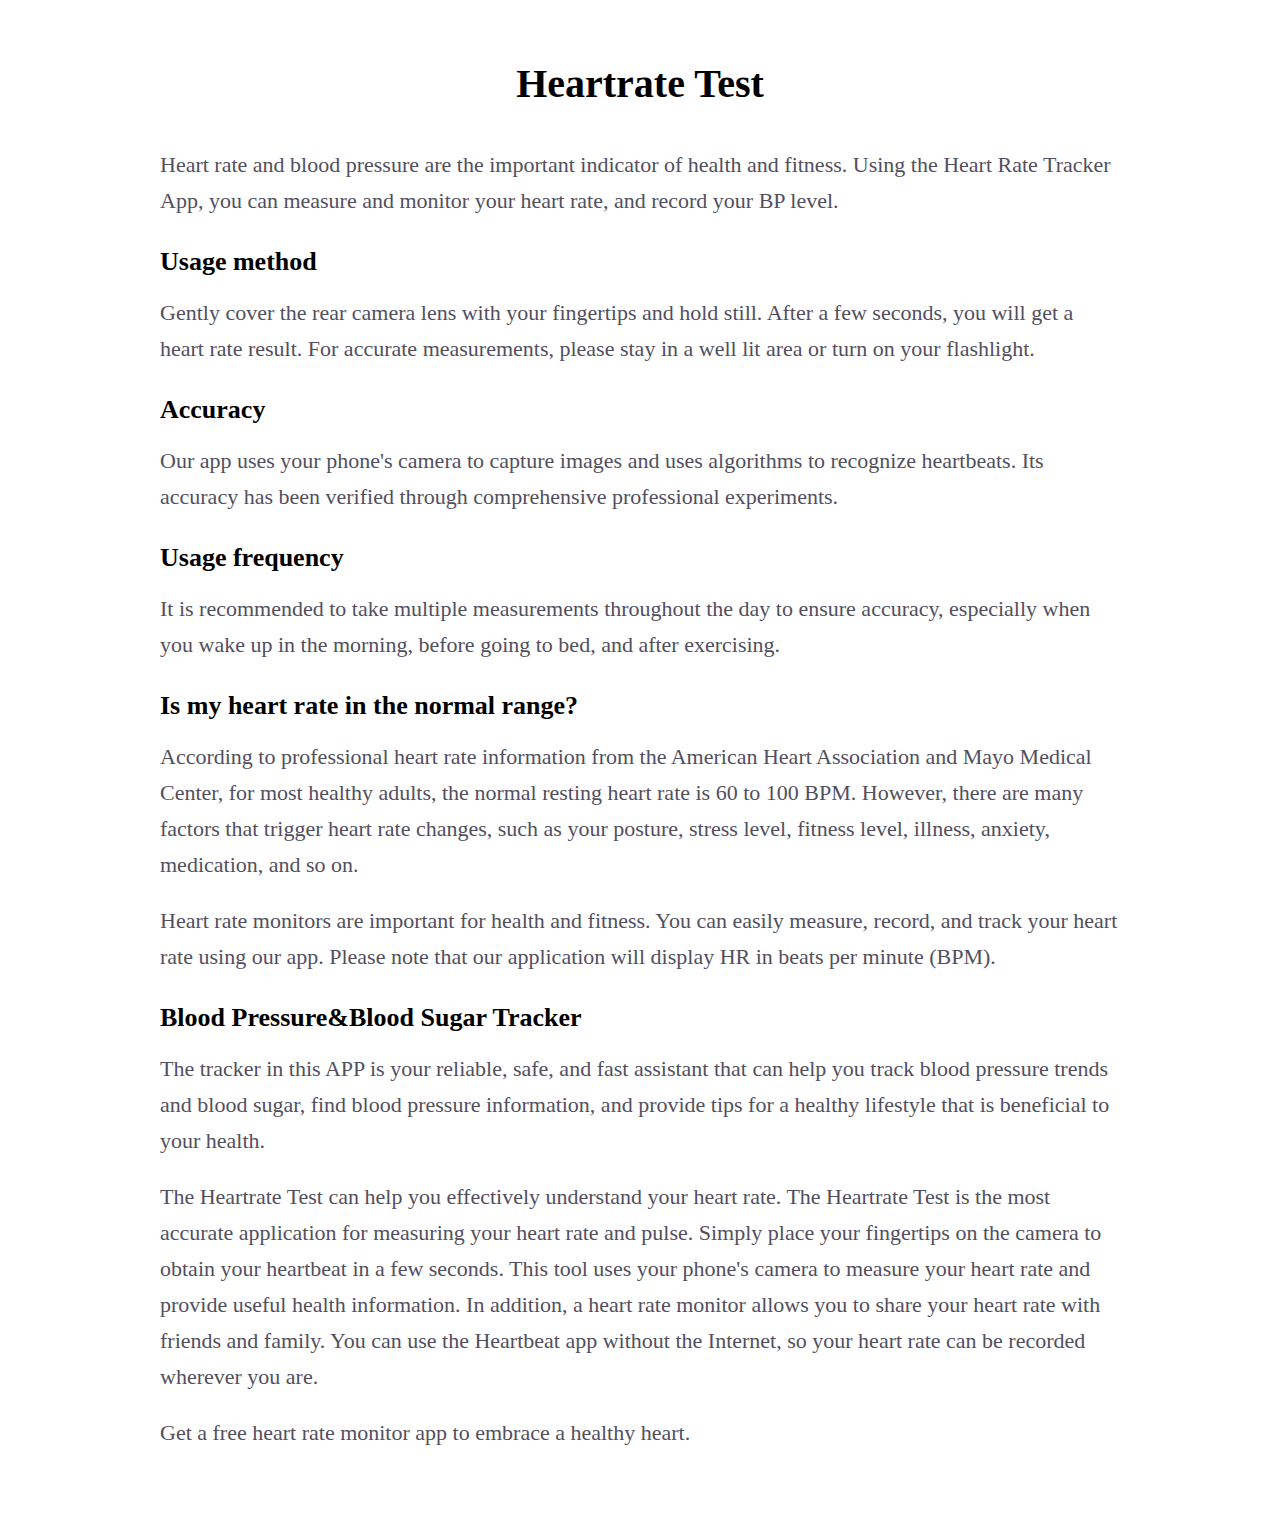
<file: index.html>
<!DOCTYPE html>
<html>
	<head>
		<title>Heartrate Test</title>
		<meta charset="utf-8">
		<meta http-equiv="X-UA-Compatible" content="IE=edge,chrome=1">
		<meta name="viewport" content="width=device-width, initial-scale=1, maximum-scale=1, user-scalable=no">
		<link type="text/css" rel="stylesheet" href="./files.css" />
	</head>
	<body>
		<div class="files">
			<h1>Heartrate Test</h1>
			<ul>
				<li>
					<p>Heart rate and blood pressure are the important indicator of health and fitness. Using the Heart
						Rate Tracker App, you can measure and monitor your heart rate, and record your BP level.</p>
				</li>
				<li>
					<h5>Usage method</h5>
					<p>Gently cover the rear camera lens with your fingertips and hold still. After a few seconds, you
						will get a heart rate result. For accurate measurements, please stay in a well lit area or turn
						on your flashlight.</p>
				</li>
				<li>
					<h5>Accuracy</h5>
					<p>Our app uses your phone's camera to capture images and uses algorithms to recognize heartbeats.
						Its accuracy has been verified through comprehensive professional experiments.</p>
				</li>
				<li>

					<h5>Usage frequency</h5>
					<p>It is recommended to take multiple measurements throughout the day to ensure accuracy, especially
						when you wake up in the morning, before going to bed, and after exercising.</p>
				</li>
				<li>

					<h5>Is my heart rate in the normal range?</h5>
					<p>According to professional heart rate information from the American Heart Association and Mayo
						Medical Center, for most healthy adults, the normal resting heart rate is 60 to 100 BPM.
						However, there are many factors that trigger heart rate changes, such as your posture, stress
						level, fitness level, illness, anxiety, medication, and so on.</p>
				</li>
				<li>

					<p>Heart rate monitors are important for health and fitness. You can easily measure, record, and
						track your heart rate using our app. Please note that our application will display HR in beats
						per minute (BPM).</p>
				</li>
				<li>

					<h5>Blood Pressure&Blood Sugar Tracker</h5>
					<p>The tracker in this APP is your reliable, safe, and fast assistant that can help you track blood
						pressure trends and blood sugar, find blood pressure information, and provide tips for a healthy
						lifestyle that is beneficial to your health.</p>
				</li>
				<li>

					<p>The Heartrate Test can help you effectively understand your heart rate. The Heartrate Test is the
						most accurate application for measuring your heart rate and pulse. Simply place your fingertips
						on the camera to obtain your heartbeat in a few seconds. This tool uses your phone's camera to
						measure your heart rate and provide useful health information. In addition, a heart rate monitor
						allows you to share your heart rate with friends and family. You can use the Heartbeat app
						without the Internet, so your heart rate can be recorded wherever you are. </p>
				</li>
				<li>

					<p>Get a free heart rate monitor app to embrace a healthy heart.</p>
				</li>
			</ul>
		</div>
	</body>
</html>
</file>
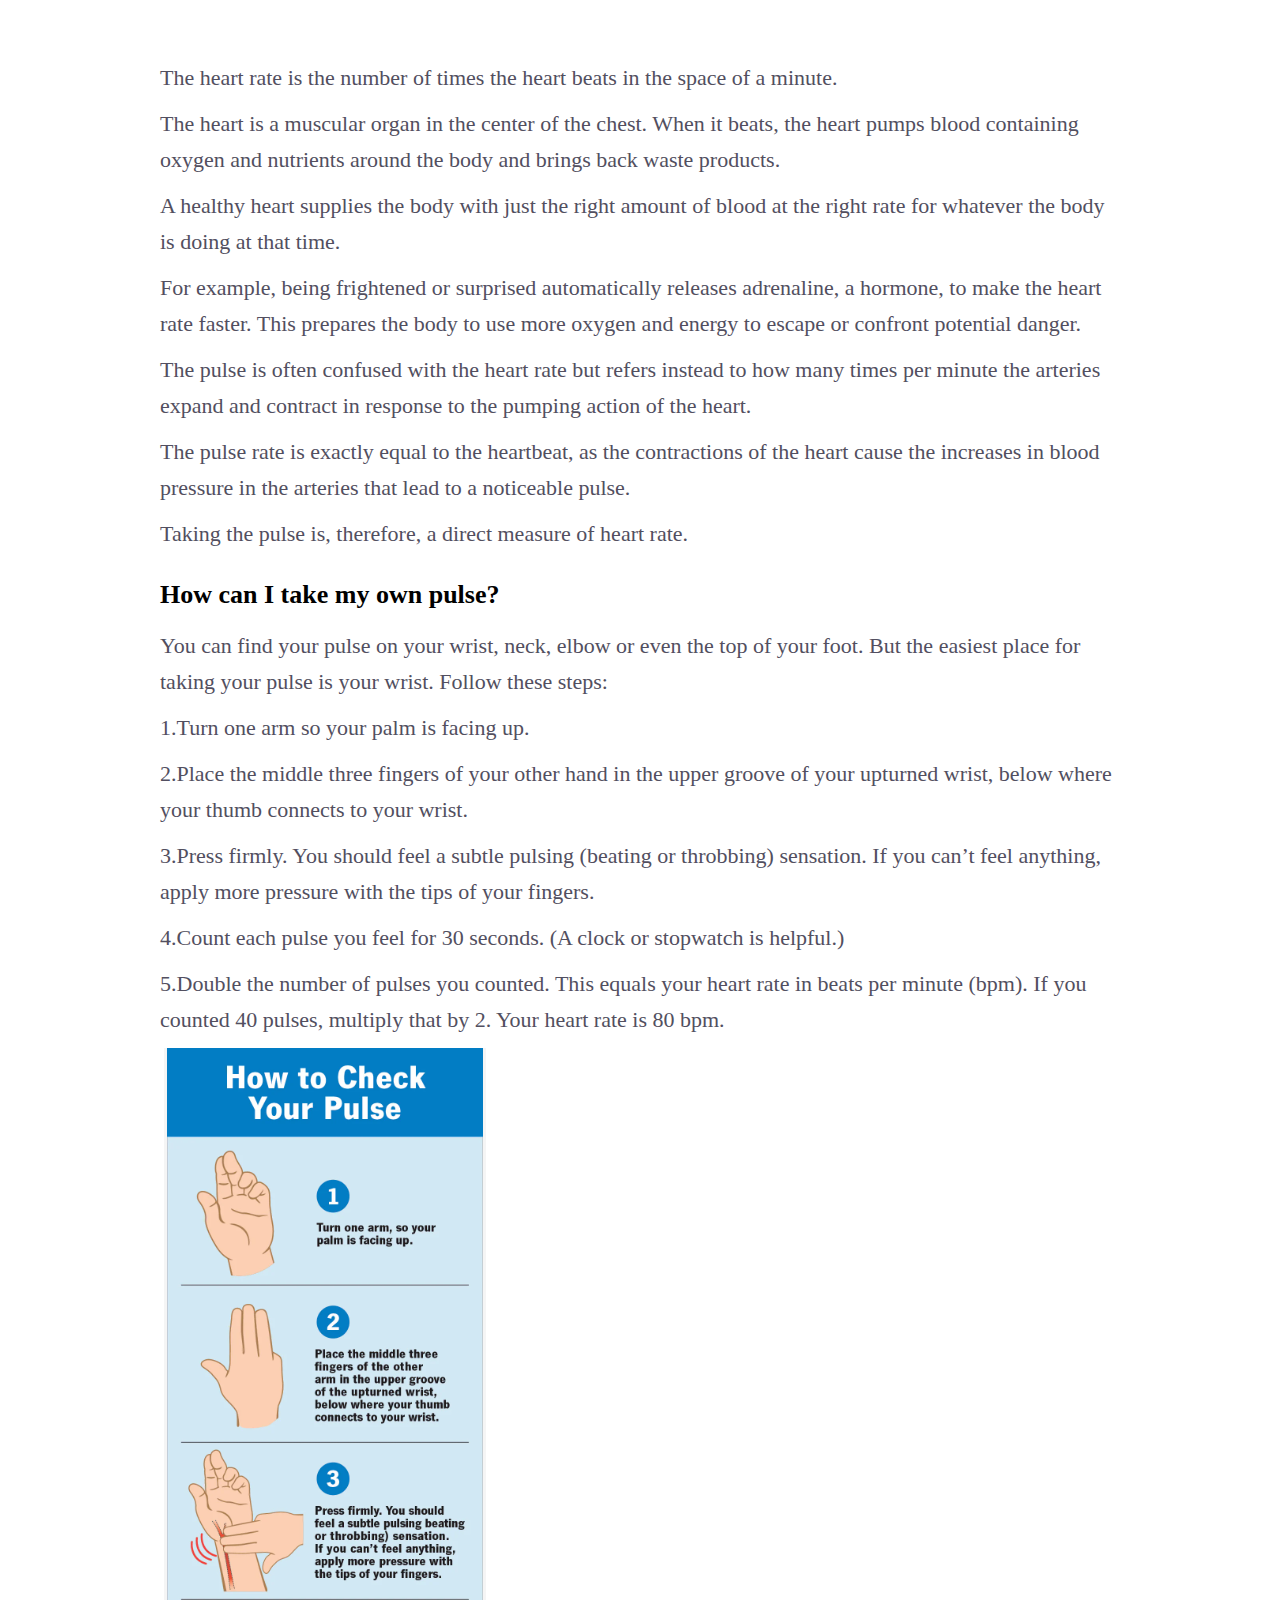
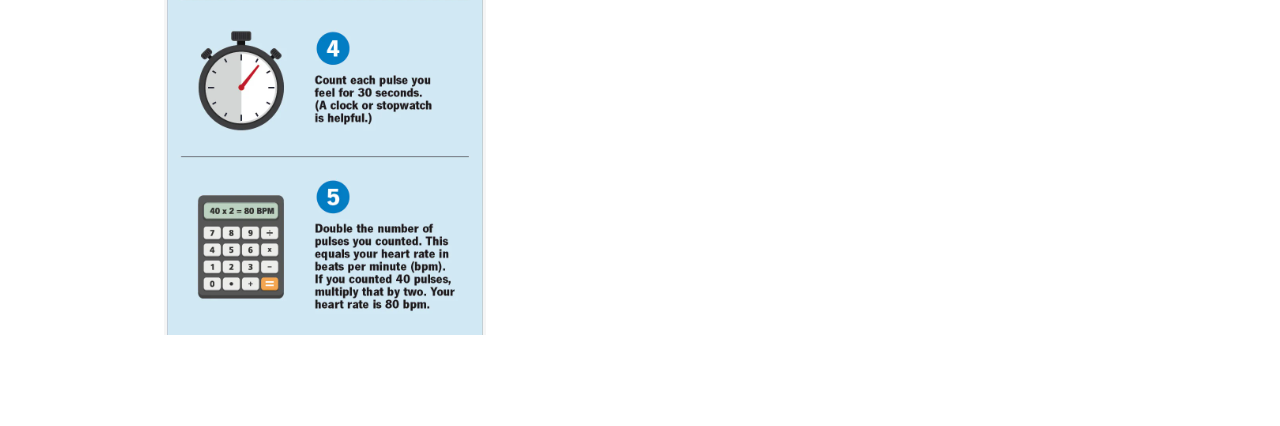
<file: files1.html>
<!DOCTYPE html>
<html>

<head>
    <title>heart rate</title>
    <meta charset="utf-8">
    <meta http-equiv="X-UA-Compatible" content="IE=edge,chrome=1">
    <meta name="viewport" content="width=device-width, initial-scale=1, maximum-scale=1, user-scalable=no">
    <link type="text/css" rel="stylesheet" href="./files.css" />
</head>

<body>
    <div class="files">
        <ul>
            <li>
				<p>The heart rate is the number of times the heart beats in the space of a minute.</p>
				<p>The heart is a muscular organ in the center of the chest. When it beats, the heart pumps blood containing oxygen and nutrients around the body and brings back waste products.</p>
				<p>A healthy heart supplies the body with just the right amount of blood at the right rate for whatever the body is doing at that time.</p>
				<p>For example, being frightened or surprised automatically releases adrenaline, a hormone, to make the heart rate faster. This prepares the body to use more oxygen and energy to escape or confront potential danger.</p>
				<p>The pulse is often confused with the heart rate but refers instead to how many times per minute the arteries expand and contract in response to the pumping action of the heart.</p>
				<p>The pulse rate is exactly equal to the heartbeat, as the contractions of the heart cause the increases in blood pressure in the arteries that lead to a noticeable pulse.</p>
				<p>Taking the pulse is, therefore, a direct measure of heart rate.</p>
			</li>
			<li>
				<h5>How can I take my own pulse?</h5>
				<p>You can find your pulse on your wrist, neck, elbow or even the top of your foot. But the easiest place for taking your pulse is your wrist. Follow these steps:</p>
				<p>1.Turn one arm so your palm is facing up.</p>
				<p>2.Place the middle three fingers of your other hand in the upper groove of your upturned wrist, below where your thumb connects to your wrist.</p>
				<p>3.Press firmly. You should feel a subtle pulsing (beating or throbbing) sensation. If you can’t feel anything, apply more pressure with the tips of your fingers.</p>
				<p>4.Count each pulse you feel for 30 seconds. (A clock or stopwatch is helpful.)</p>
				<p>5.Double the number of pulses you counted. This equals your heart rate in beats per minute (bpm). If you counted 40 pulses, multiply that by 2. Your heart rate is 80 bpm.</p>
				<p class="img-box"><img src="./imgs/files1.png" alt=""></p>
			</li>
		</ul>
    </div>
</body>

</html>
</file>
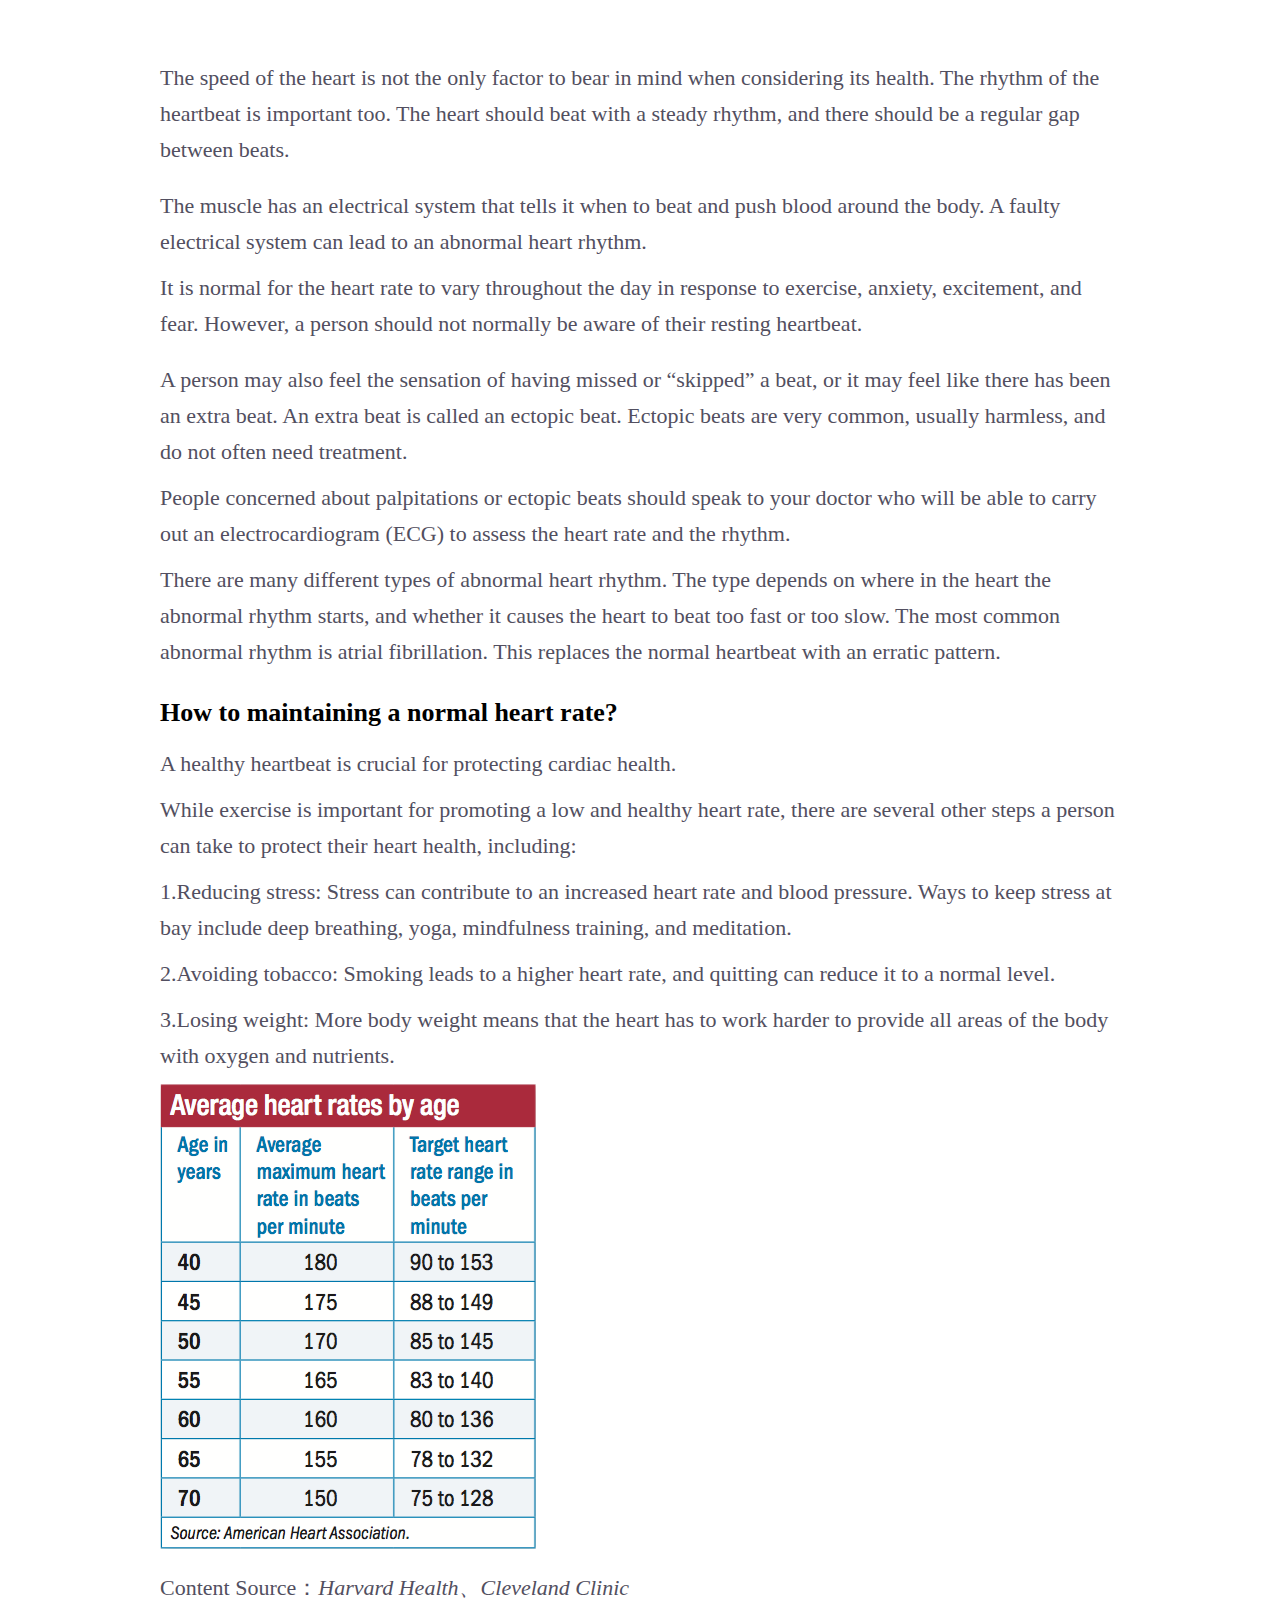
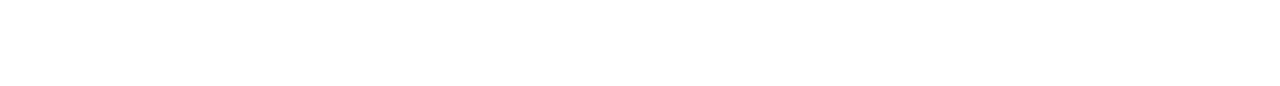
<file: files2.html>
<!DOCTYPE html>
<html>

<head>
    <title>heart rate</title>
    <meta charset="utf-8">
    <meta http-equiv="X-UA-Compatible" content="IE=edge,chrome=1">
    <meta name="viewport" content="width=device-width, initial-scale=1, maximum-scale=1, user-scalable=no">
    <link type="text/css" rel="stylesheet" href="./files.css" />
</head>

<body>
    <div class="files">
        <ul>
			<li>
				<p>The speed of the heart is not the only factor to bear in mind when considering its health. The rhythm of the heartbeat is important too. The heart should beat with a steady rhythm, and there should be a regular gap between beats.</p>
			</li>
            <li>
				<p>The muscle has an electrical system that tells it when to beat and push blood around the body. A faulty electrical system can lead to an abnormal heart rhythm.</p>
				<p>It is normal for the heart rate to vary throughout the day in response to exercise, anxiety, excitement, and fear. However, a person should not normally be aware of their resting heartbeat.</p>
			</li>
			<li>
				<p>A person may also feel the sensation of having missed or “skipped” a beat, or it may feel like there has been an extra beat. An extra beat is called an ectopic beat. Ectopic beats are very common, usually harmless, and do not often need treatment.</p>
				<p>People concerned about palpitations or ectopic beats should speak to your doctor who will be able to carry out an electrocardiogram (ECG) to assess the heart rate and the rhythm.</p>
				<p>There are many different types of abnormal heart rhythm. The type depends on where in the heart the abnormal rhythm starts, and whether it causes the heart to beat too fast or too slow. The most common abnormal rhythm is atrial fibrillation. This replaces the normal heartbeat with an erratic pattern.</p>
			</li>
            <li>
				<h5>How to maintaining a normal heart rate?</h5>
				<p>A healthy heartbeat is crucial for protecting cardiac health.</p>
				<p>While exercise is important for promoting a low and healthy heart rate, there are several other steps a person can take to protect their heart health, including:</p>
				<p>1.Reducing stress: Stress can contribute to an increased heart rate and blood pressure. Ways to keep stress at bay include deep breathing, yoga, mindfulness training, and meditation.</p>
				<p>2.Avoiding tobacco: Smoking leads to a higher heart rate, and quitting can reduce it to a normal level.</p>
				<p>3.Losing weight: More body weight means that the heart has to work harder to provide all areas of the body with oxygen and nutrients.</p>
				<p class="img-box">
					<img src="./imgs/files2.png" alt="">
				</p>
				<p>
					Content Source：<i>Harvard Health、Cleveland Clinic</i>
				</p>
			</li>
		</ul>
    </div>
</body>

</html>
</file>
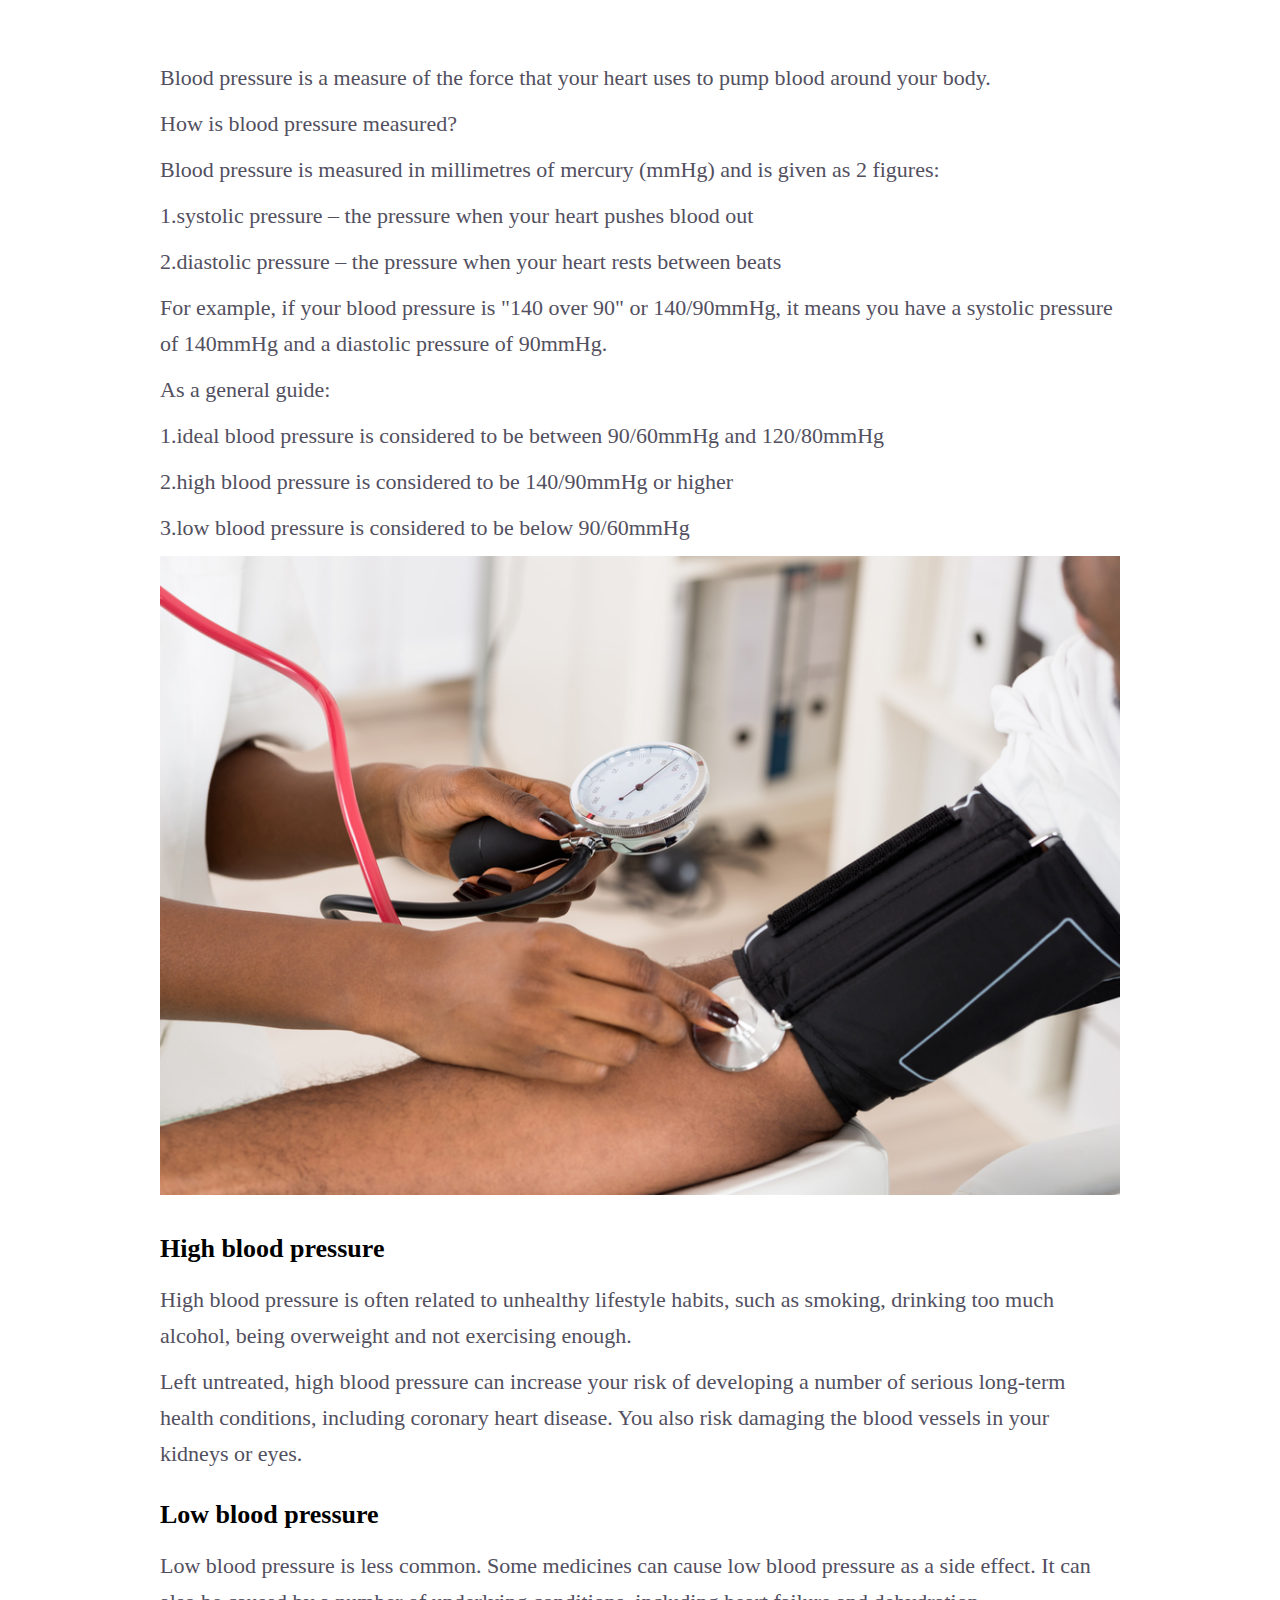
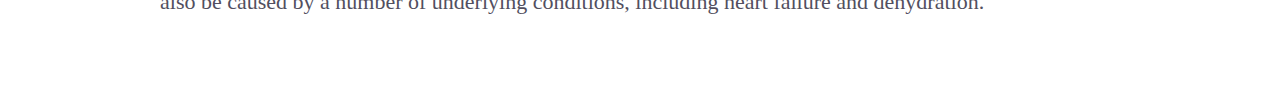
<file: files3.html>
<!DOCTYPE html>
<html>

<head>
    <title>blood pressure</title>
    <meta charset="utf-8">
    <meta http-equiv="X-UA-Compatible" content="IE=edge,chrome=1">
    <meta name="viewport" content="width=device-width, initial-scale=1, maximum-scale=1, user-scalable=no">
    <link type="text/css" rel="stylesheet" href="./files.css" />
</head>

<body>
    <div class="files">
        <ul>
			<li>
				<p>Blood pressure is a measure of the force that your heart uses to pump blood around your body.</p>
				<p>How is blood pressure measured?</p>
				<p>Blood pressure is measured in millimetres of mercury (mmHg) and is given as 2 figures:</p>
				<p>1.systolic pressure – the pressure when your heart pushes blood out</p>
				<p>2.diastolic pressure – the pressure when your heart rests between beats</p>
				<p>For example, if your blood pressure is "140 over 90" or 140/90mmHg, it means you have a systolic pressure of 140mmHg and a diastolic pressure of 90mmHg.</p>
				<p>As a general guide:</p>
				<p>1.ideal blood pressure is considered to be between 90/60mmHg and 120/80mmHg</p>
				<p>2.high blood pressure is considered to be 140/90mmHg or higher</p>
				<p>3.low blood pressure is considered to be below 90/60mmHg</p>
				<p class="img-box">
					<img src="./imgs/files3.png" alt="">
				</p>
			</li>
			<li>
				<h5>High blood pressure</h5>
				<p>High blood pressure is often related to unhealthy lifestyle habits, such as smoking, drinking too much alcohol, being overweight and not exercising enough.</p>
				<p>Left untreated, high blood pressure can increase your risk of developing a number of serious long-term health conditions, including coronary heart disease. You also risk damaging the blood vessels in your kidneys or eyes.</p>
			</li>
			<li>
				<h5>Low blood pressure</h5>
				<p>Low blood pressure is less common. Some medicines can cause low blood pressure as a side effect. It can also be caused by a number of underlying conditions, including heart failure and dehydration.</p>
			</li>
		</ul>
    </div>
</body>

</html>
</file>
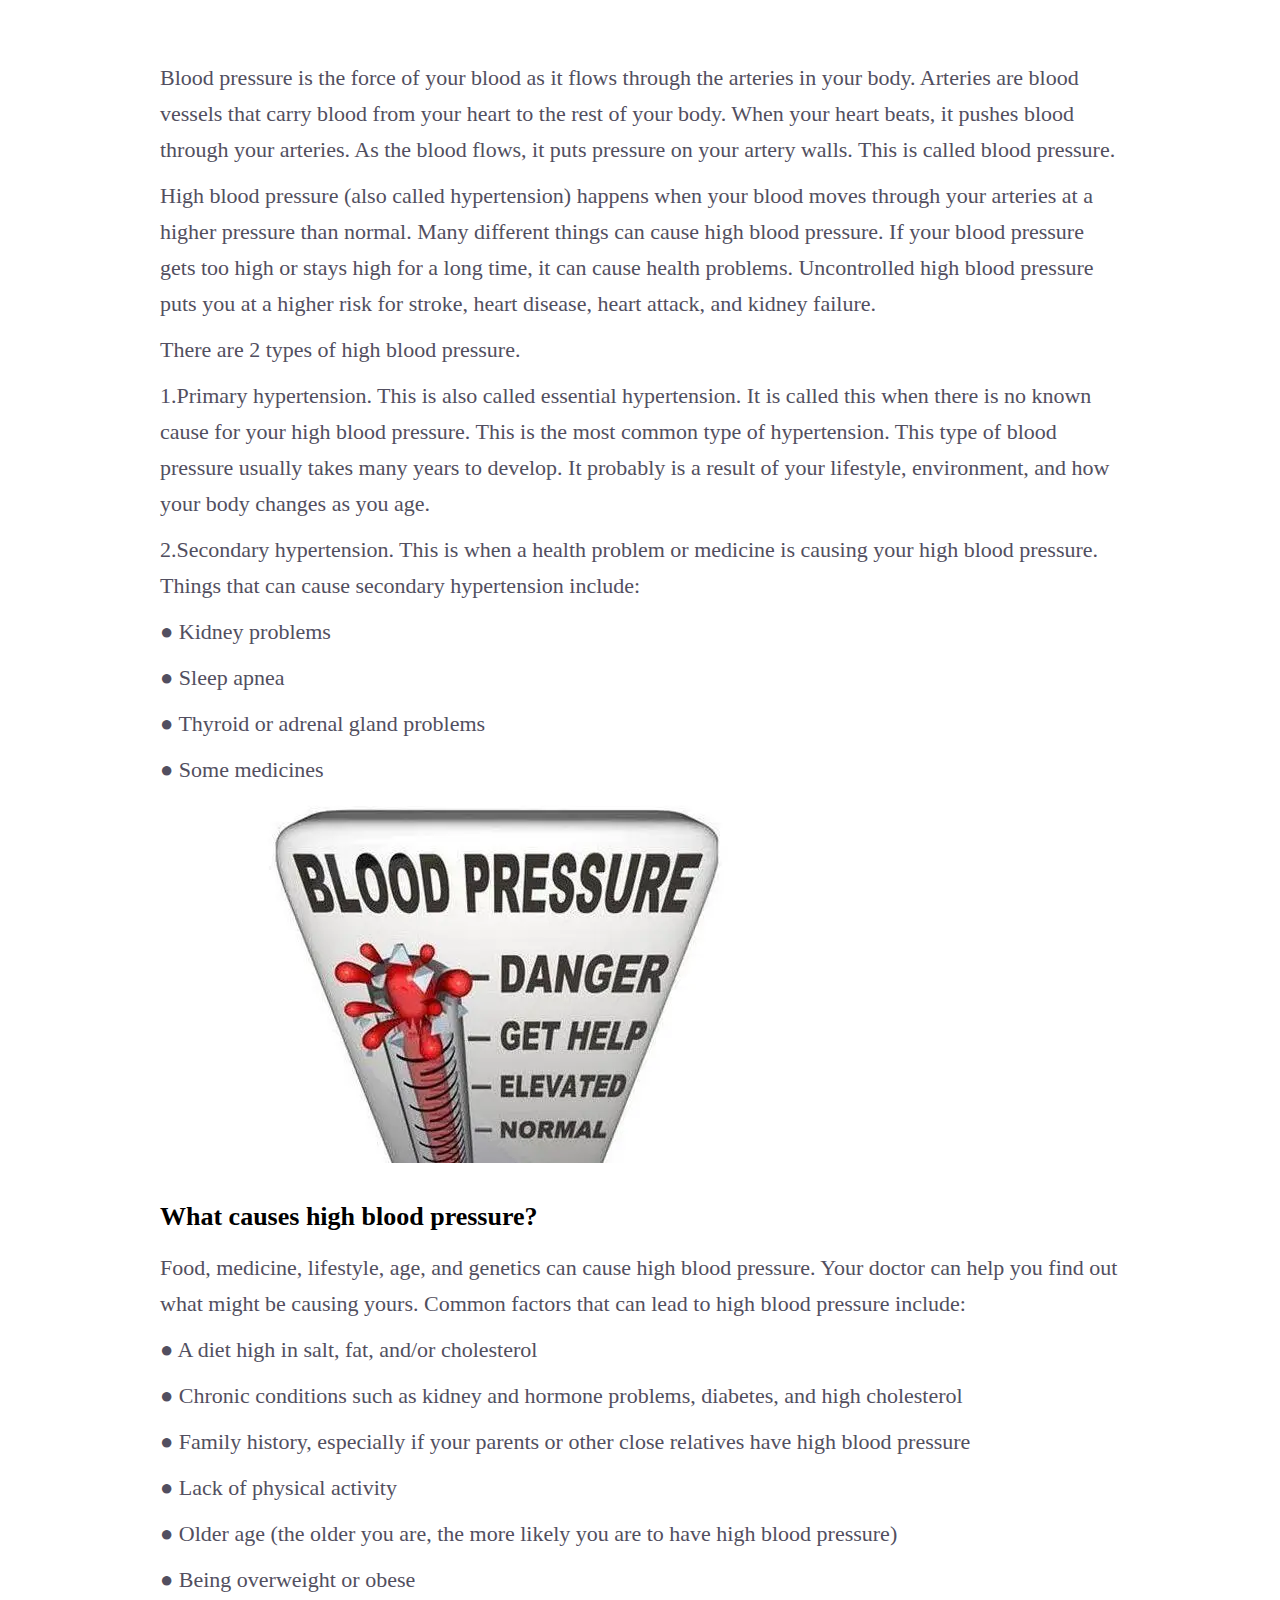
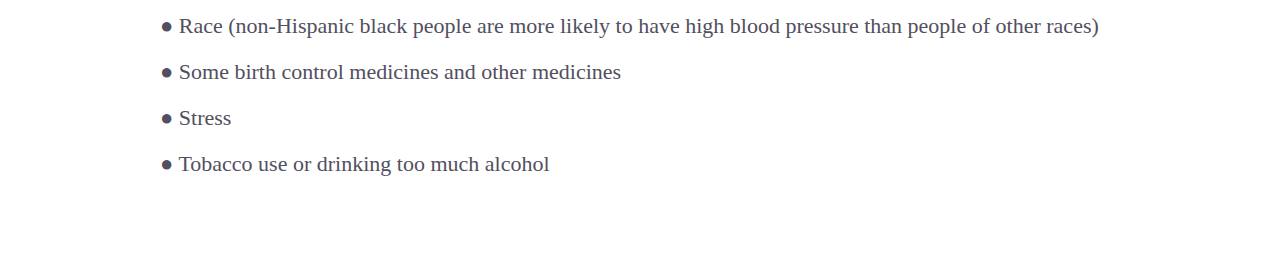
<file: files4.html>
<!DOCTYPE html>
<html>

<head>
    <title>blood pressure</title>
    <meta charset="utf-8">
    <meta http-equiv="X-UA-Compatible" content="IE=edge,chrome=1">
    <meta name="viewport" content="width=device-width, initial-scale=1, maximum-scale=1, user-scalable=no">
    <link type="text/css" rel="stylesheet" href="./files.css" />
</head>

<body>
    <div class="files">
        <ul>
			<li>
				<p>Blood pressure is the force of your blood as it flows through the arteries in your body. Arteries are blood vessels that carry blood from your heart to the rest of your body. When your heart beats, it pushes blood through your arteries. As the blood flows, it puts pressure on your artery walls. This is called blood pressure.</p>
				<p>High blood pressure (also called hypertension) happens when your blood moves through your arteries at a higher pressure than normal. Many different things can cause high blood pressure. If your blood pressure gets too high or stays high for a long time, it can cause health problems. Uncontrolled high blood pressure puts you at a higher risk for stroke, heart disease, heart attack, and kidney failure.</p>
				<p>There are 2 types of high blood pressure.</p>
				<p>1.Primary hypertension. This is also called essential hypertension. It is called this when there is no known cause for your high blood pressure. This is the most common type of hypertension. This type of blood pressure usually takes many years to develop. It probably is a result of your lifestyle, environment, and how your body changes as you age.</p>
				<p>2.Secondary hypertension. This is when a health problem or medicine is causing your high blood pressure. Things that can cause secondary hypertension include:</p>
				<p>● Kidney problems</p>
				<p>● Sleep apnea</p>
				<p>● Thyroid or adrenal gland problems</p>
				<p>● Some medicines</p>
				<p class="img-box">
					<img src="imgs/files4.png" alt="">
				</p>
			</li>
			<li>
				<h5>What causes high blood pressure?</h5>
				<p>Food, medicine, lifestyle, age, and genetics can cause high blood pressure. Your doctor can help you find out what might be causing yours. Common factors that can lead to high blood pressure include:</p>
				<p>● A diet high in salt, fat, and/or cholesterol</p>
				<p>● Chronic conditions such as kidney and hormone problems, diabetes, and high cholesterol</p>
				<p>● Family history, especially if your parents or other close relatives have high blood pressure</p>
				<p>● Lack of physical activity</p>
				<p>● Older age (the older you are, the more likely you are to have high blood pressure)</p>
				<p>● Being overweight or obese</p>
				<p>● Race (non-Hispanic black people are more likely to have high blood pressure than people of other races)</p>
				<p>● Some birth control medicines and other medicines</p>
				<p>● Stress</p>
				<p>● Tobacco use or drinking too much alcohol</p>
			</li>
		</ul>
    </div>
</body>

</html>
</file>
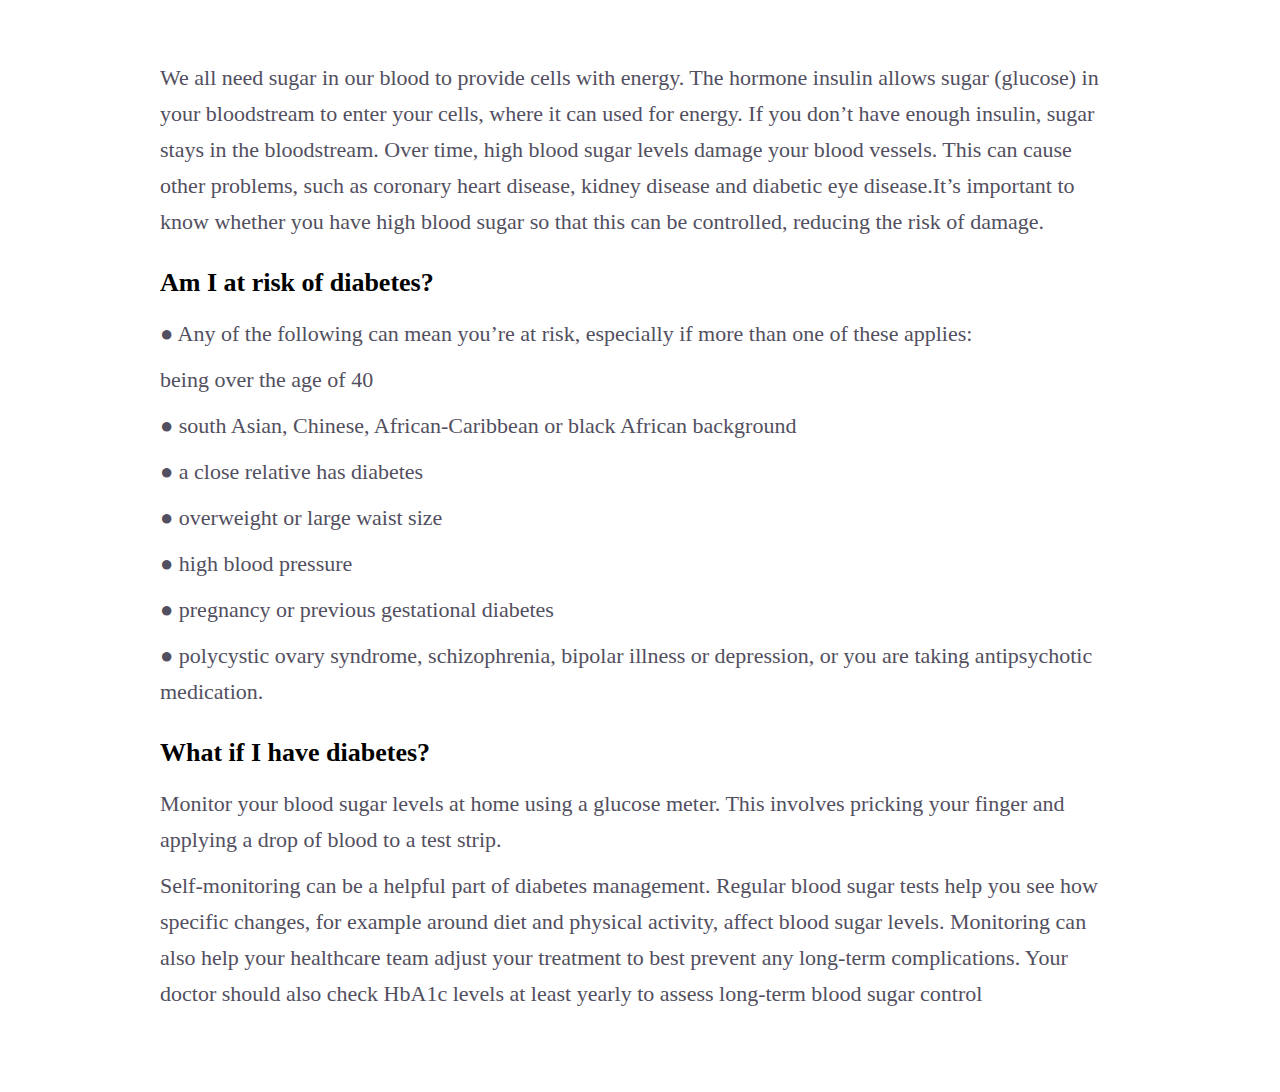
<file: files5.html>
<!DOCTYPE html>
<html>

<head>
    <title>Blood Sugar</title>
    <meta charset="utf-8">
    <meta http-equiv="X-UA-Compatible" content="IE=edge,chrome=1">
    <meta name="viewport" content="width=device-width, initial-scale=1, maximum-scale=1, user-scalable=no">
    <link type="text/css" rel="stylesheet" href="./files.css" />
</head>

<body>
    <div class="files">
        <ul>
			<li>
				<p>We all need sugar in our blood to provide cells with energy. The hormone insulin allows sugar (glucose) in your bloodstream to enter your cells, where it can used for energy. If you don’t have enough insulin, sugar stays in the bloodstream. Over time, high blood sugar levels damage your blood vessels. This can cause other problems, such as coronary heart disease, kidney disease and diabetic eye disease.It’s important to know whether you have high blood sugar so that this can be controlled, reducing the risk of damage.</p>
            </li>
			<li>
				<h5>Am I at risk of diabetes?</h5>
				<p>● Any of the following can mean you’re at risk, especially if more than one of these applies:</p>
				<p>being over the age of 40</p>
				<p>● south Asian, Chinese, African-Caribbean or black African background</p>
				<p>● a close relative has diabetes</p>
				<p>● overweight or large waist size</p>
				<p>● high blood pressure</p>
				<p>● pregnancy or previous gestational diabetes</p>
				<p>● polycystic ovary syndrome, schizophrenia, bipolar illness or depression, or you are taking antipsychotic medication.</p>
			</li>
			<li>
				<h5>What if I have diabetes?</h5>
				<p>Monitor your blood sugar levels at home using a glucose meter. This involves pricking your finger and applying a drop of blood to a test strip.                                 </p>
				<p>Self-monitoring can be a helpful part of diabetes management. Regular blood sugar tests help you see how specific changes, for example around diet and physical activity, affect blood sugar levels. Monitoring can also help your healthcare team adjust your treatment to best prevent any long-term complications. Your doctor should also check HbA1c levels at least yearly to assess long-term blood sugar control</p>
			</li>
		</ul>
    </div>
</body>

</html>
</file>
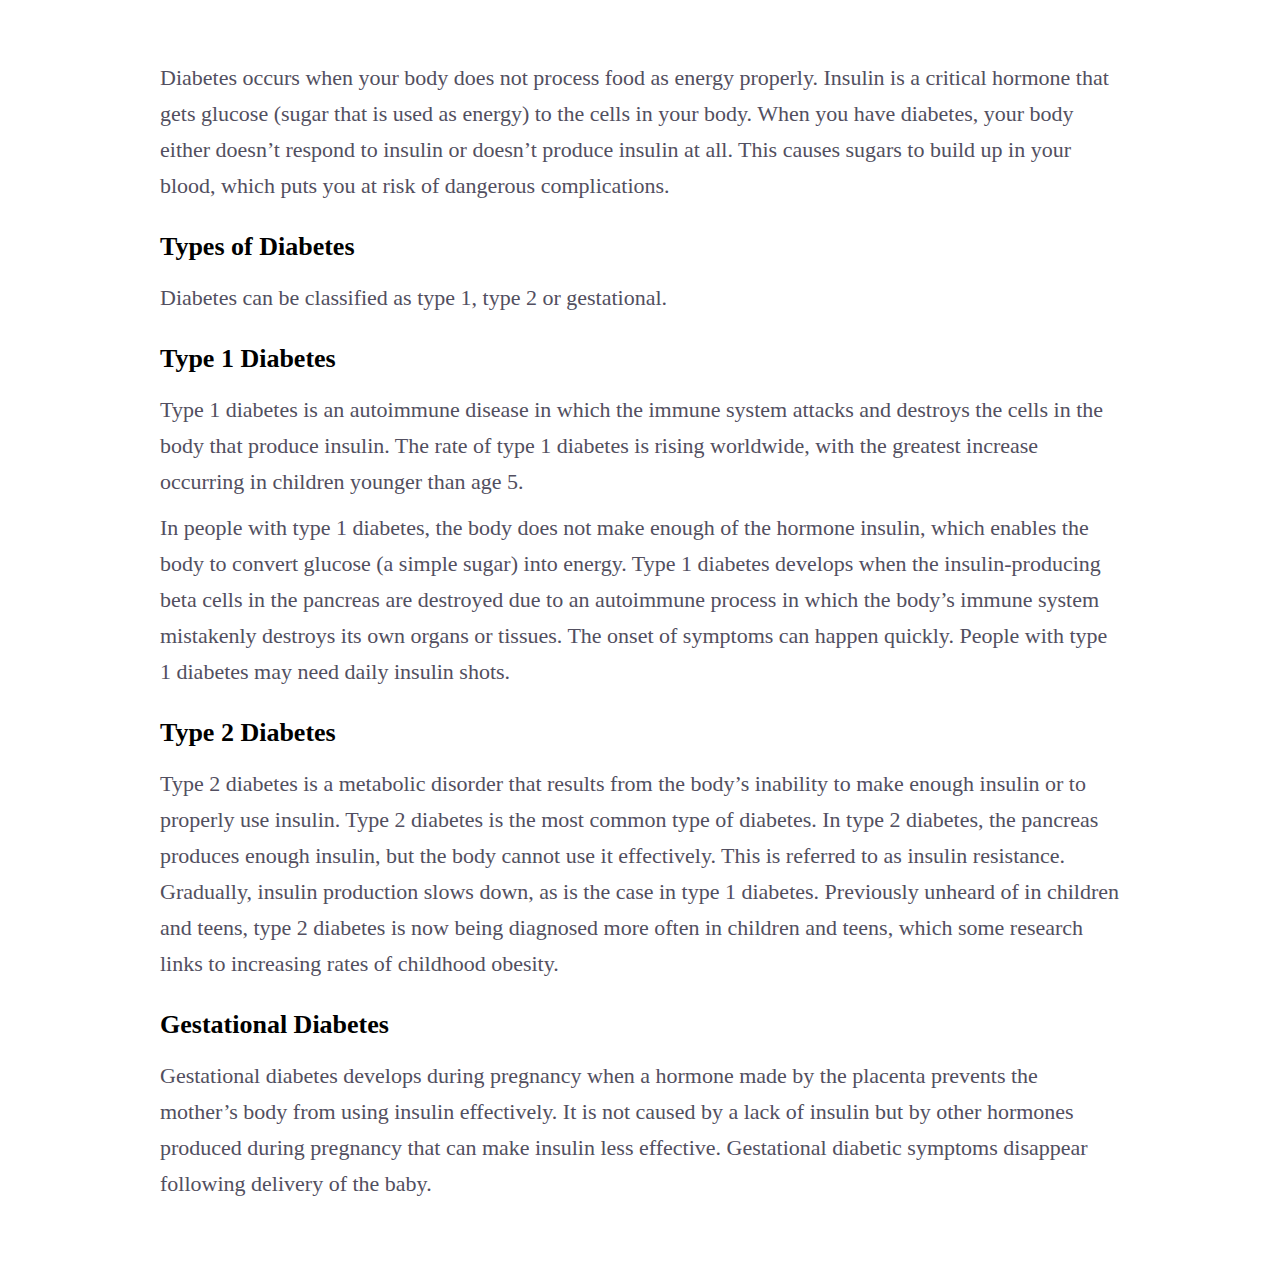
<file: files6.html>
<!DOCTYPE html>
<html>

<head>
    <title>Blood Sugar</title>
    <meta charset="utf-8">
    <meta http-equiv="X-UA-Compatible" content="IE=edge,chrome=1">
    <meta name="viewport" content="width=device-width, initial-scale=1, maximum-scale=1, user-scalable=no">
    <link type="text/css" rel="stylesheet" href="./files.css" />
</head>

<body>
    <div class="files">
        <ul>
			<li>
				<p>Diabetes occurs when your body does not process food as energy properly. Insulin is a critical hormone that gets glucose (sugar that is used as energy) to the cells in your body. When you have diabetes, your body either doesn’t respond to insulin or doesn’t produce insulin at all. This causes sugars to build up in your blood, which puts you at risk of dangerous complications.</p>
            </li>
			<li>
				<h5>Types of Diabetes</h5>
				<p>Diabetes can be classified as type 1, type 2 or gestational.</p>
            </li>
			<li>
				<h5>Type 1 Diabetes</h5>
				<p>Type 1 diabetes is an autoimmune disease in which the immune system attacks and destroys the cells in the body that produce insulin. The rate of type 1 diabetes is rising worldwide, with the greatest increase occurring in children younger than age 5.</p>
				<p>In people with type 1 diabetes, the body does not make enough of the hormone insulin, which enables the body to convert glucose (a simple sugar) into energy. Type 1 diabetes develops when the insulin-producing beta cells in the pancreas are destroyed due to an autoimmune process in which the body’s immune system mistakenly destroys its own organs or tissues. The onset of symptoms can happen quickly. People with type 1 diabetes may need daily insulin shots.</p>
			</li>
            <li>
				<h5>Type 2 Diabetes</h5>
				<p>Type 2 diabetes is a metabolic disorder that results from the body’s inability to make enough insulin or to properly use insulin. Type 2 diabetes is the most common type of diabetes. In type 2 diabetes, the pancreas produces enough insulin, but the body cannot use it effectively. This is referred to as insulin resistance. Gradually, insulin production slows down, as is the case in type 1 diabetes. Previously unheard of in children and teens, type 2 diabetes is now being diagnosed more often in children and teens, which some research links to increasing rates of childhood obesity.</p>
			</li>
            <li>
				<h5>Gestational Diabetes</h5>
				<p>Gestational diabetes develops during pregnancy when a hormone made by the placenta prevents the mother’s body from using insulin effectively. It is not caused by a lack of insulin but by other hormones produced during pregnancy that can make insulin less effective. Gestational diabetic symptoms disappear following delivery of the baby.</p>
			</li>
		</ul>
    </div>
</body>

</html>
</file>
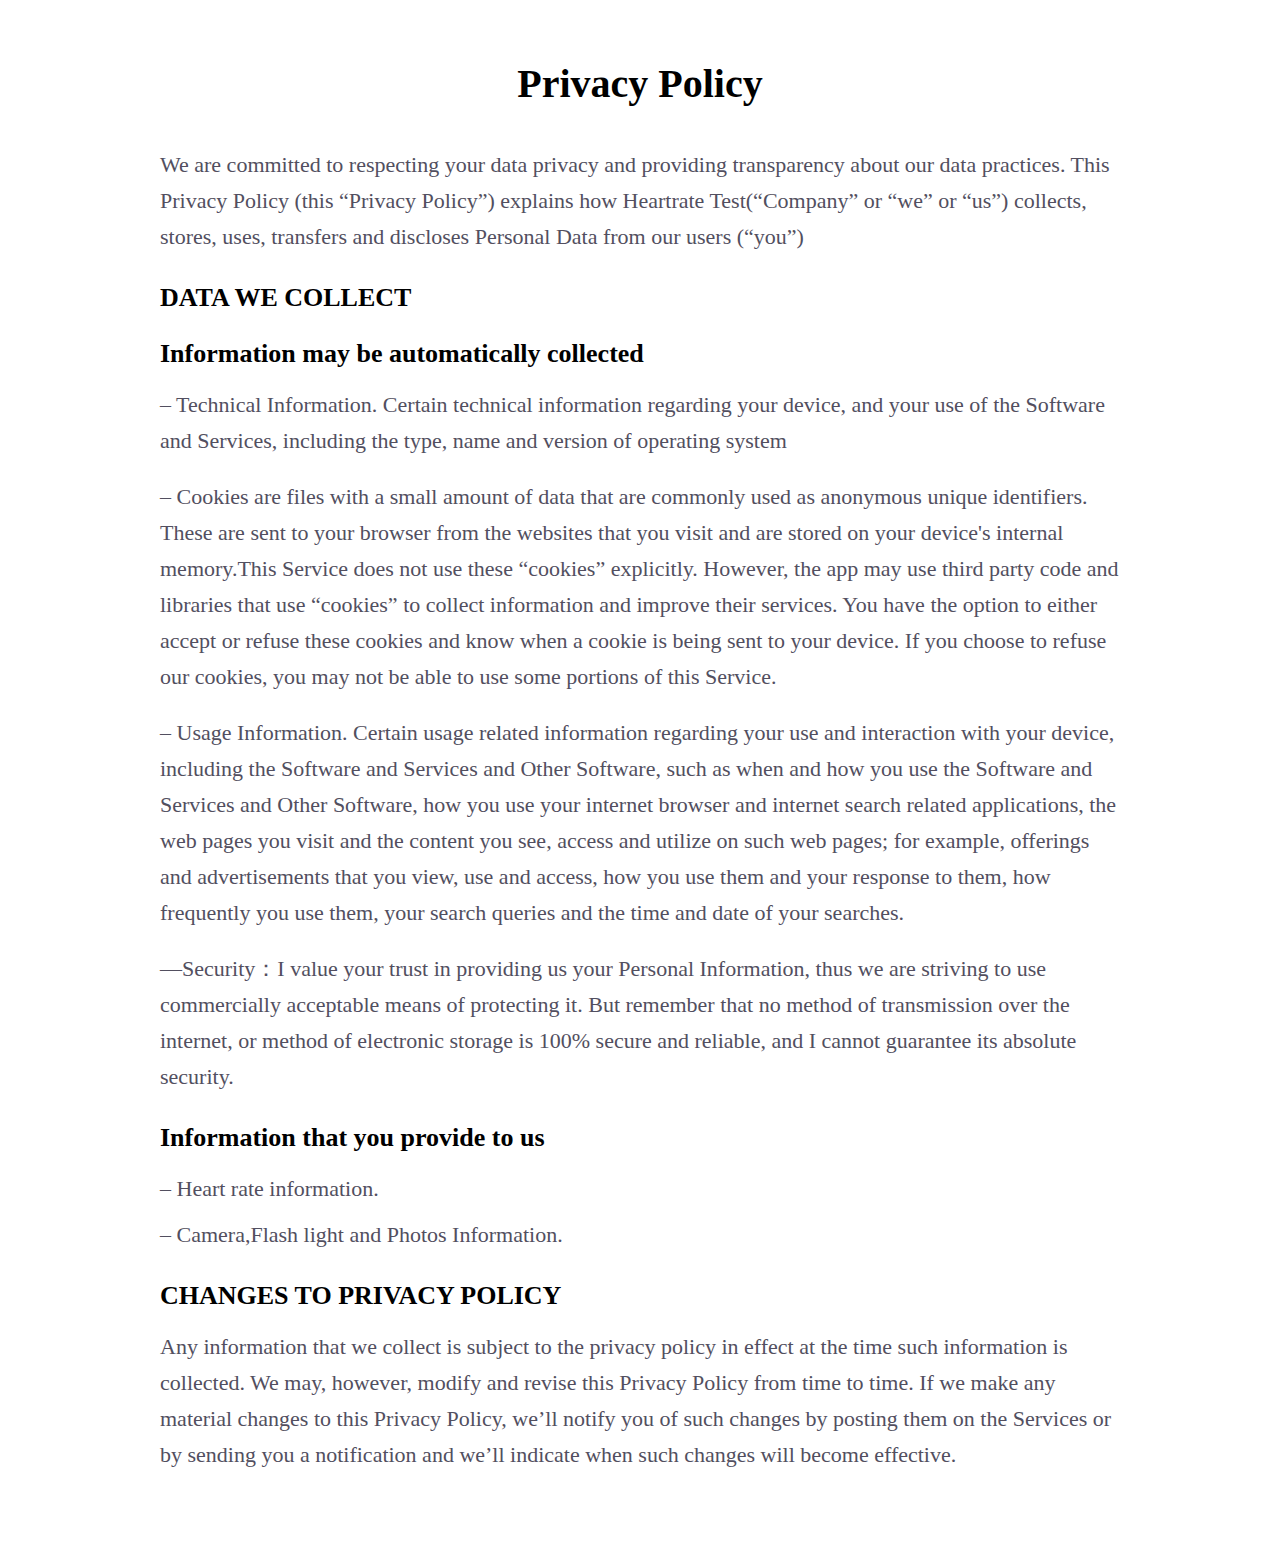
<file: privacy.html>
<!DOCTYPE html>
<html>

	<head>
		<title>Privacy Policy</title>
		<meta charset="utf-8">
		<meta http-equiv="X-UA-Compatible" content="IE=edge,chrome=1">
		<meta name="viewport" content="width=device-width, initial-scale=1, maximum-scale=1, user-scalable=no">
		<link type="text/css" rel="stylesheet" href="./files.css" />
	</head>

	<body>
		<div class="files">
			<h1>Privacy Policy</h1>
			<ul>
				<li>
					<p>We are committed to respecting your data privacy and providing transparency about our data
						practices. This Privacy Policy (this “Privacy Policy”) explains how Heartrate Test(“Company” or
						“we” or “us”) collects, stores, uses, transfers and discloses Personal Data from our users
						(“you”)</p>
				</li>
				<li>
					<h5>DATA WE COLLECT</h5>
					<h5>Information may be automatically collected</h5>
					<p>– Technical Information. Certain technical information regarding your device, and your use of the
						Software and Services, including the type, name and version of operating system</p>
				</li>
				<li>
					<p>– Cookies are files with a small amount of data that are commonly used as anonymous unique
						identifiers. These are sent to your browser from the websites that you visit and are stored on
						your device's internal memory.This Service does not use these “cookies” explicitly. However, the
						app may use third party code and libraries that use “cookies” to collect information and improve
						their services. You have the option to either accept or refuse these cookies and know when a
						cookie is being sent to your device. If you choose to refuse our cookies, you may not be able to
						use some portions of this Service.</p>
				</li>
				<li>

					<p>– Usage Information. Certain usage related information regarding your use and interaction with
						your device, including the Software and Services and Other Software, such as when and how you
						use the Software and Services and Other Software, how you use your internet browser and internet
						search related applications, the web pages you visit and the content you see, access and utilize
						on such web pages; for example, offerings and advertisements that you view, use and access, how
						you use them and your response to them, how frequently you use them, your search queries and the
						time and date of your searches.</p>
				</li>
				<li>

					<p>—Security：I value your trust in providing us your Personal Information, thus we are striving to
						use commercially acceptable means of protecting it. But remember that no method of transmission
						over the internet, or method of electronic storage is 100% secure and reliable, and I cannot
						guarantee its absolute security.</p>
				</li>
				<li>

					<h5>Information that you provide to us</h5>
					<p>– Heart rate information.</p>
					<p>– Camera,Flash light and Photos Information.</p>
				</li>
				<li>
					<h5>CHANGES TO PRIVACY POLICY</h5>
					<p>Any information that we collect is subject to the privacy policy in effect at the time such
						information is collected. We may, however, modify and revise this Privacy Policy from time to
						time. If we make any material changes to this Privacy Policy, weʼll notify you of such changes
						by posting them on the Services or by sending you a notification and weʼll indicate when such
						changes will become effective.</p>
				</li>
			</ul>
		</div>
	</body>

</html>
</file>
<file: files.css>
*{
	padding: 0;
	margin: 0;
}
ul,li{
	list-style: none;
}
.overflow-h{
	overflow: hidden;
}
.files{
	font-family: PingFangSC-Regular, PingFang SC;
	padding: 60px 160px;
}
.files li{
	margin-bottom: 20px;
}
.files{
	font-family: PingFangSC-Regular, PingFang SC;
}
.files p{
	font-size: 22px;
	font-weight: 400;
	color: #524F60;
	line-height: 36px;
	margin-bottom: 10px;
	font-weight: 400;
}
.files h1{
	font-size:40px;
	margin-bottom: 40px;
	text-align: center;
}
.files h5{
	font-size: 26px;
	color: #000000;
	line-height: 46px;
	font-weight: 600;
	margin-bottom: 10px;
}
.img-box{
	text-align: left;
}
.img-box img{
	max-width: 100%;
}

@media screen and (max-width: 1200px){
	.files{
		padding: 20px 24px;
	}
}
@media screen and (max-width: 900px){
	.files p{
		font-size: 14px;
		line-height: 22px;
	}
	.files h5{
		font-size: 18px;
		line-height: 25px;
	}
	.files h1{
		font-size: 24px;
	}
	.img-box{
		text-align: center;
	}
}
</file>
